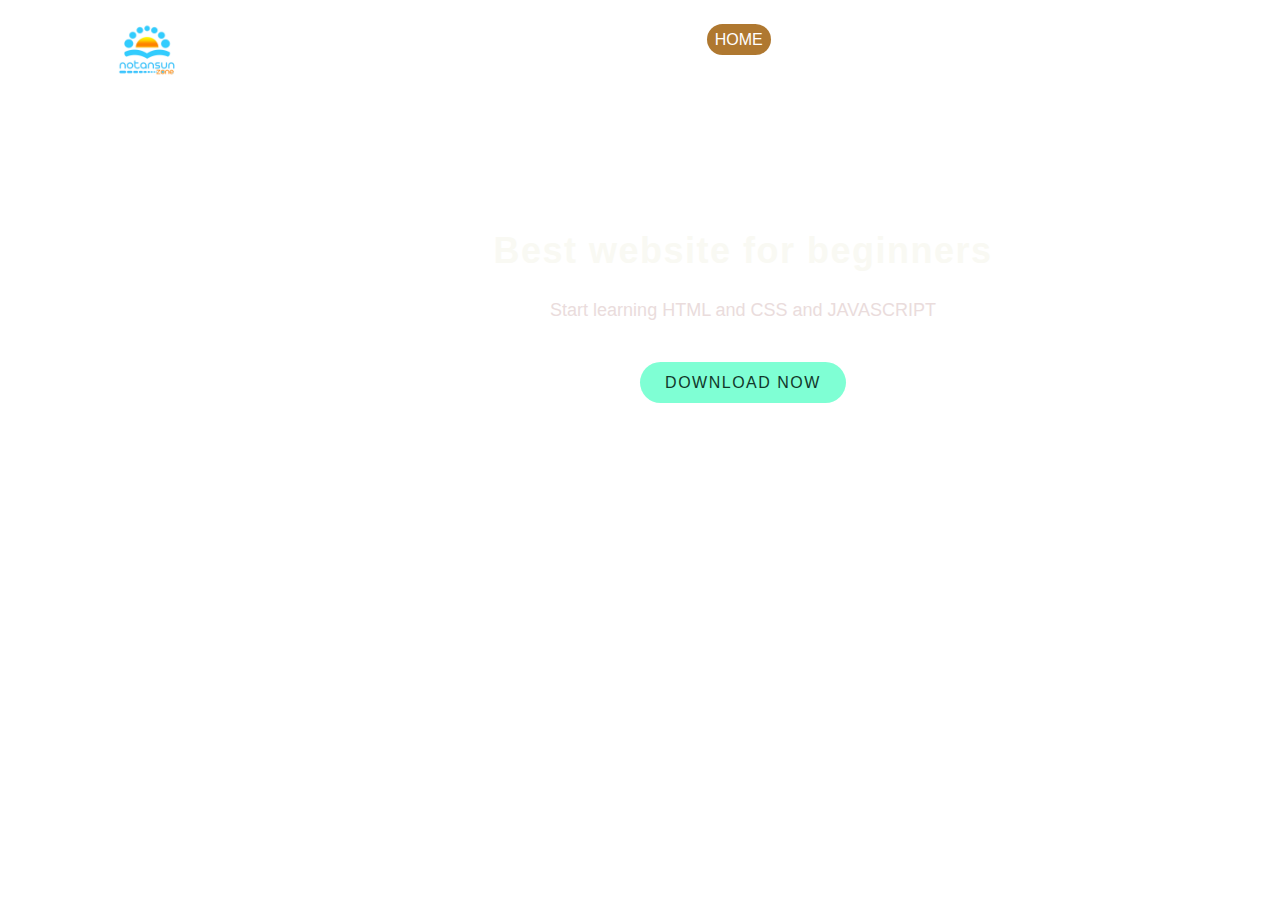
<file: TASK1/index.html>
<!DOCTYPE html>
<html lang="en">
<head>
    <meta charset="UTF-8">
    <meta name="viewport" content="width=device-width, initial-scale=1.0">
    <title>OCTANET_TASK1</title>
    <link rel="stylesheet" href="style.css">
</head>
  <body>
         <section>
                <div class="container">
                    <nav>
                        <h1><img src="notansunzone.jpg" width="70px"></h1>
                        <ul>
                            <li><a href="" class="active">Home</a></li>
                            <li><a href="">About</a></li>
                            <li><a href="">Services</a></li>
                            <li><a href="">Project</a></li>
                            <li><a href="">Contact</a></li>
                        </ul>

                    </nav>
                     <div class="Articles">
                       <h1>Best website for beginners</h1>
                       <p>Start learning HTML and CSS and JAVASCRIPT</p>

                       <a href="" class="btn">Download now</a>
                     </div>
                </div>
        </section>
  </body>
</html>
</file>
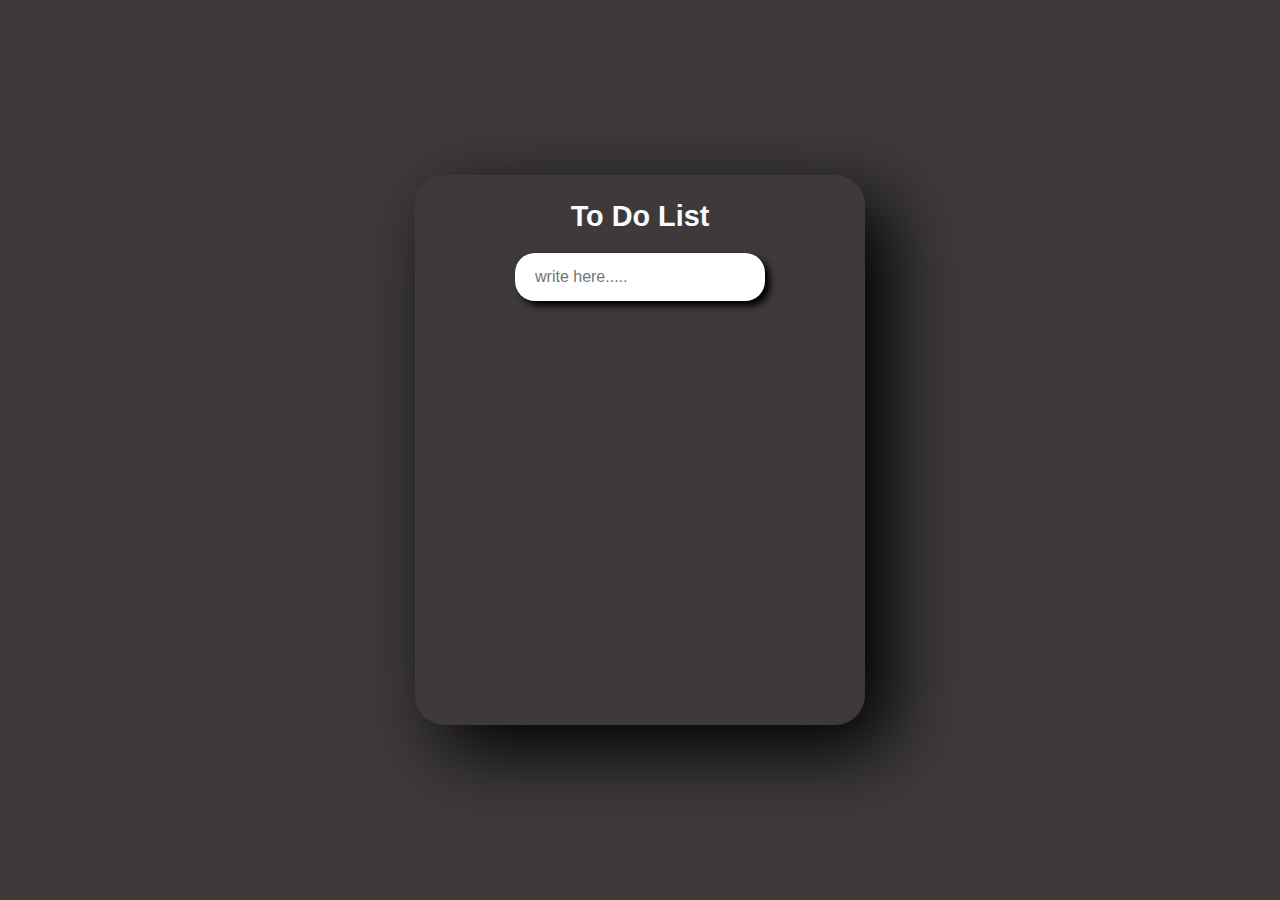
<file: TASK2/index.html>
<!DOCTYPE html>
<html lang="en">
<head>
    <meta charset="UTF-8">
    <meta name="viewport" content="width=device-width, initial-scale=1.0">
    <title>Task2</title>
    <link rel="stylesheet" href="styles.css">
</head>
<body>
    <div class="container">
        <div class="box">
            <h2>To Do List</h2>
            <input type="text" placeholder="write here....."id="inputbox">
            <ul id="list"></ul>
        </div>
    </div>
    <script src="script.js"></script>
</body>
</html>
</file>
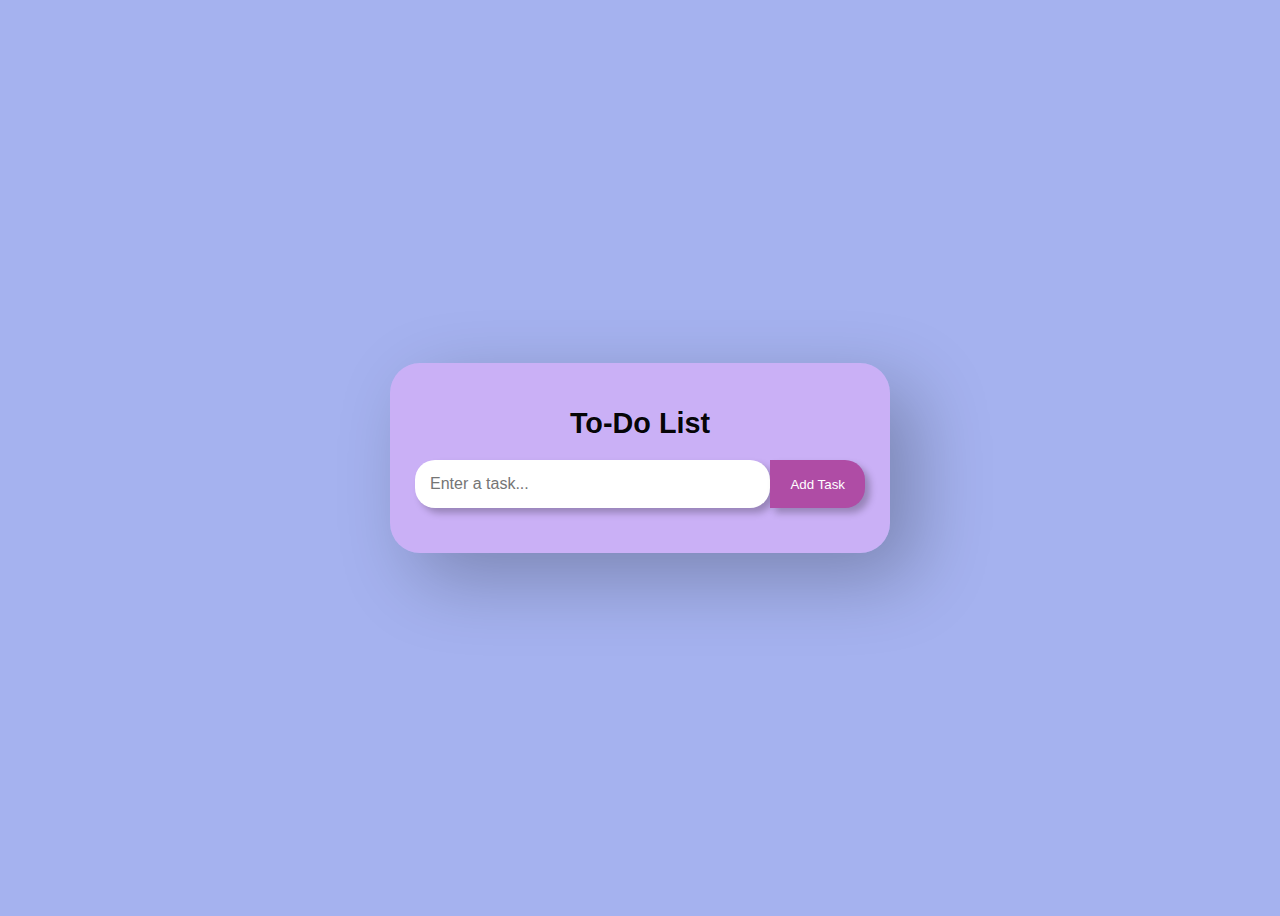
<file: TASK2/index2.html>
<!DOCTYPE html>
<html lang="en">
<head>
    <meta charset="UTF-8">
    <meta name="viewport" content="width=device-width, initial-scale=1.0">
    <title>To-Do List</title>
    <link rel="stylesheet" href="style2.css">
</head>
<body>
    <div class="container">
        <h1>To-Do List</h1>
        <div class="task-input">
            <input type="text" id="taskInput" placeholder="Enter a task...">
            <button id="addTaskBtn">Add Task</button>
        </div>
        <ul id="taskList"></ul>
    </div>
    
    <script src="script2.js"></script>
</body>
</html>
</file>
<file: TASK1/style.css>
*{
    margin: 0;
    padding: 0;
    font-family: 'Franklin Gothic Medium', 'Arial Narrow', Arial, sans-serif;
    box-sizing: border-box;
   
}
section{
    min-height: 100vh;
    
    background-image: url(https://img.freepik.com/free-vector/circles-background-dark-tones_60389-166.jpg?size=626&ext=jpg&ga=GA1.1.44546679.1715731200&semt=ais_user);
    background-repeat: no-repeat;
    background-size: cover;

}
.container{
    width: 85%;
    margin:auto

}
nav{
    height: 80px;

}
nav h1{
    float: left;
    line-height: 80px;
    font-size: 35px;
    font-size: inline;
    color: bisque;
    margin: 15px;
    padding: 0px;
    box-sizing: border-box;
    
    
}
nav ul{
    float: right;
    line-height: 80px;

}
nav ul li{
    display: inline-block;
    list-style: none;
    padding: 0px 5px;
}
nav ul li a{
    color: #fff;
   text-decoration: none;
    text-transform: uppercase;
    border-radius: 115px;
    padding: 7px 8px;

}
nav ul li a:hover{
    background-color: rgb(175, 132, 75);
    transition: 0.5s ease;
}
nav ul li .active{
    background-color: rgb(175, 120, 48);
}
.Articles{
    width: 50%;
    margin: 150px;
    text-align: center;
    transform: translate(25vh);

}
.Articles h1{
    font-size: 36px;
    color: rgb(249, 249, 243);
    letter-spacing: 1.5px;
    font-weight: 800;
    margin-bottom: 25px;
}
.Articles p{
    font-size: 18px;
    color: rgb(234, 220, 220);
    line-height: 1.5;
    margin-bottom: 50px;

}
.Articles .btn{
    color: rgb(18, 56, 43);
    padding: 12px 25px;
    letter-spacing: 1.5px;
    text-transform: uppercase;
    text-decoration: none;
    background-color: aquamarine;
    border-radius: 115px;
}
.Articles .btn:hover{
    background-color: aqua;
    transition: o.5s ease;
}
</file>
<file: TASK2/styles.css>
*{
    margin: 0;
    padding: 0;
    box-sizing: border-box ;
    font-family: 'Segoe UI', Tahoma, Geneva, Verdana, sans-serif;

}
body{
    display: flex;
    justify-content: center;
    align-items: center;
    min-height: 100vh;
    background-color: rgb(62, 58, 58);
}
.box{
    padding: 25px 100px;
    position: relative;
    width: 450px;
    height: 550px;
    border-radius: 30px;
    background-color: rgb(62, 58, 58);
    box-shadow: 25px 25px 75px ;

}
h2{
    width: 100%;
    margin-bottom: 20px;
    font-weight: 600;
    text-align: center;
    color: rgb(248, 252, 255);
    font-size: 1.8em;
}
#inputbox{
    position: relative;
    width: 100%;
    border: none;
    outline: none;
    padding: 15px 20px;
    border-radius: 20px;
    font-size: 1em;
    box-shadow: 5px 5px 7px ;
}
.box li{
    position: relative;
    display: flex;
    margin: 15px 0px;
    padding: 10px;
    min-height: 45px;
    cursor: pointer;
    color: rgb(235, 238, 240);
    align-items: center;
    justify-content: space-between;
    background-color: blue;
    box-shadow: 5px 5px 7px rgba(0, 0,0, 0.25), inset 2px 2px 5px rgba(0, 0,0, 0.5), inset -3px -3px 5px rgba(0, 0,0, 0.5)  ;
    border-radius: 20px;
    
}
.box li i{
    position: absolute;
    right: -40px;
    width: 25px;
    height: 25px;
    background-color: aquamarine;
    box-shadow: 5px 5px 7px rgba(0, 0,0, 0.25), inset 2px 2px 5px rgba(0, 0,0, 0.5), inset -3px -3px 5px rgba(0, 0,0, 0.5)  ;
    border-radius: 20px;
}
.box li i::before{
    con
}



.box li.done{
    background-color: rgb(92, 80, 80);
   
}
</file>
<file: TASK2/style2.css>
body {
    font-family: 'Gill Sans', 'Gill Sans MT', Calibri, 'Trebuchet MS', sans-serif;
    display: flex;
    justify-content: center;
    align-items: center;
    min-height: 100vh;
    background-color: rgba(146, 162, 235, 0.825);
    background-image: url(https://img.freepik.com/free-vector/vibrant-fluid-gradient-background-with-curvy-shapes_1017-32108.jpg);
    
       
        background-repeat: no-repeat;
        /* Optionally, you can also set background size and position */
        background-size: cover; /* or contain, or specific size */
        background-position: center; /* or any other position */
}

.container {
    padding: 25px;
    width: 450px;
    border-radius: 30px;
    background-color: rgba(231, 176, 251, 0.566);
    box-shadow: 25px 25px 75px rgba(0, 0, 0, 0.25);
    
}

h1 {
    margin-bottom: 20px;
    font-weight: 600;
    text-align: center;
    color: rgba(0, 0, 0, 0.974);
    font-size: 1.8em;
}

.task-input {
    display: flex;
    margin-bottom: 20px;
}

.task-input input {
    flex: 1;
    padding: 15px;
    border: none;
    outline: none;
    border-radius: 20px;
    font-size: 1em;
    box-shadow: 5px 5px 7px rgba(0, 0, 0, 0.25);
}

.task-input button {
    padding: 15px 20px;
    background-color: #af4ca5;
    color: #fff;
    border: none;
    border-radius: 0 20px 20px 0;
    cursor: pointer;
    box-shadow: 5px 5px 7px rgba(0, 0, 0, 0.25);
}

.task-input button:hover {
    background-color: #430744;
}

ul {
    list-style-type: none;
    padding: 0;
}

li {
    position: relative;
    padding: 15px;
    margin-bottom: 10px;
    background-color: rgba(211, 184, 220, 0.868);
    box-shadow: 5px 5px 7px rgba(0, 0, 0, 0.25), inset 2px 2px 5px rgba(0, 0, 0, 0.5), inset -3px -3px 5px rgba(0, 0, 0, 0.5);
    border-radius: 20px;
}

li.done {
    background-color: rgb(150, 164, 181);
}

li span.close {
    position: absolute;
    top: 10px;
    right: 10px;
    width: 25px;
    height: 25px;
    background-color: #14d59b;
    border-radius: 50%;
    display: flex;
    justify-content: center;
    align-items: center;
    cursor: pointer;
}

li span.close:hover {
    background-color: #ff3333;
}

li.done span.close {
    display: none;
}
</file>
